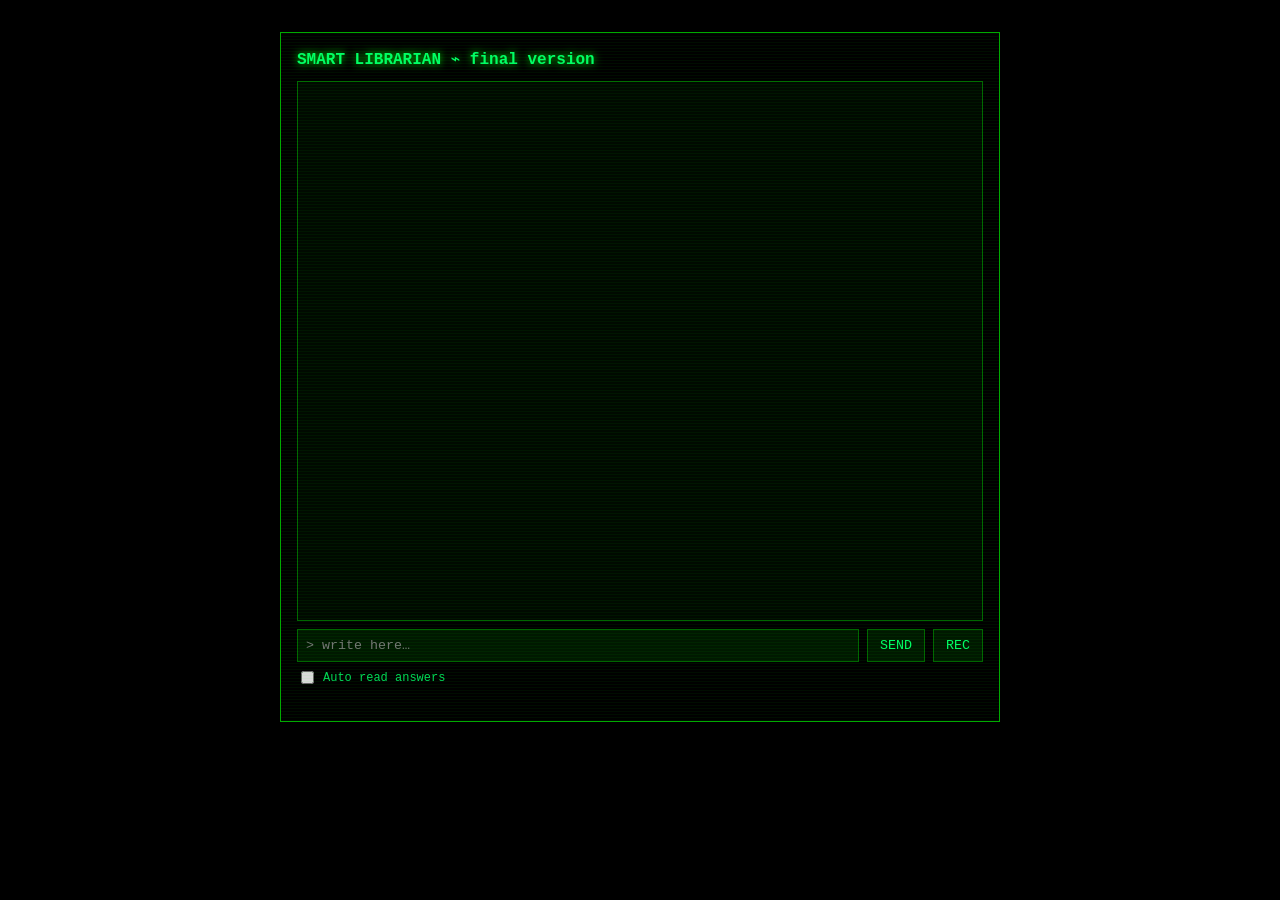
<file: llm-project-smart-library/frontend/index.html>
<!doctype html>
<html lang="ro">
<head>
  <meta charset="utf-8" />
  <meta name="viewport" content="width=device-width, initial-scale=1" />
  <title>Smart Librarian – Retro Chat</title>
  <link rel="stylesheet" href="style.css" />
</head>
<body>
  <div class="crt">
    <header>SMART LIBRARIAN ⌁ final version</header>
    <div id="messages" class="panel"></div>
    <form id="chat-form">
      <input id="msg" type="text" placeholder="> write here…" autocomplete="off" />
      <button type="submit">SEND</button>
      <button id="mic" type="button" title="Voice input (STT)">REC</button>
    </form>
    <label class="crt-toggle">
      <input id="toggle-tts" type="checkbox" />
      Auto read answers
    </label>
    <div id="extras" class="extras-bar">
      <!-- cover button will be put here dynamically after each answer -->
    </div>
  </div>

  <script src="main.js"></script>
</body>
</html>
</file>
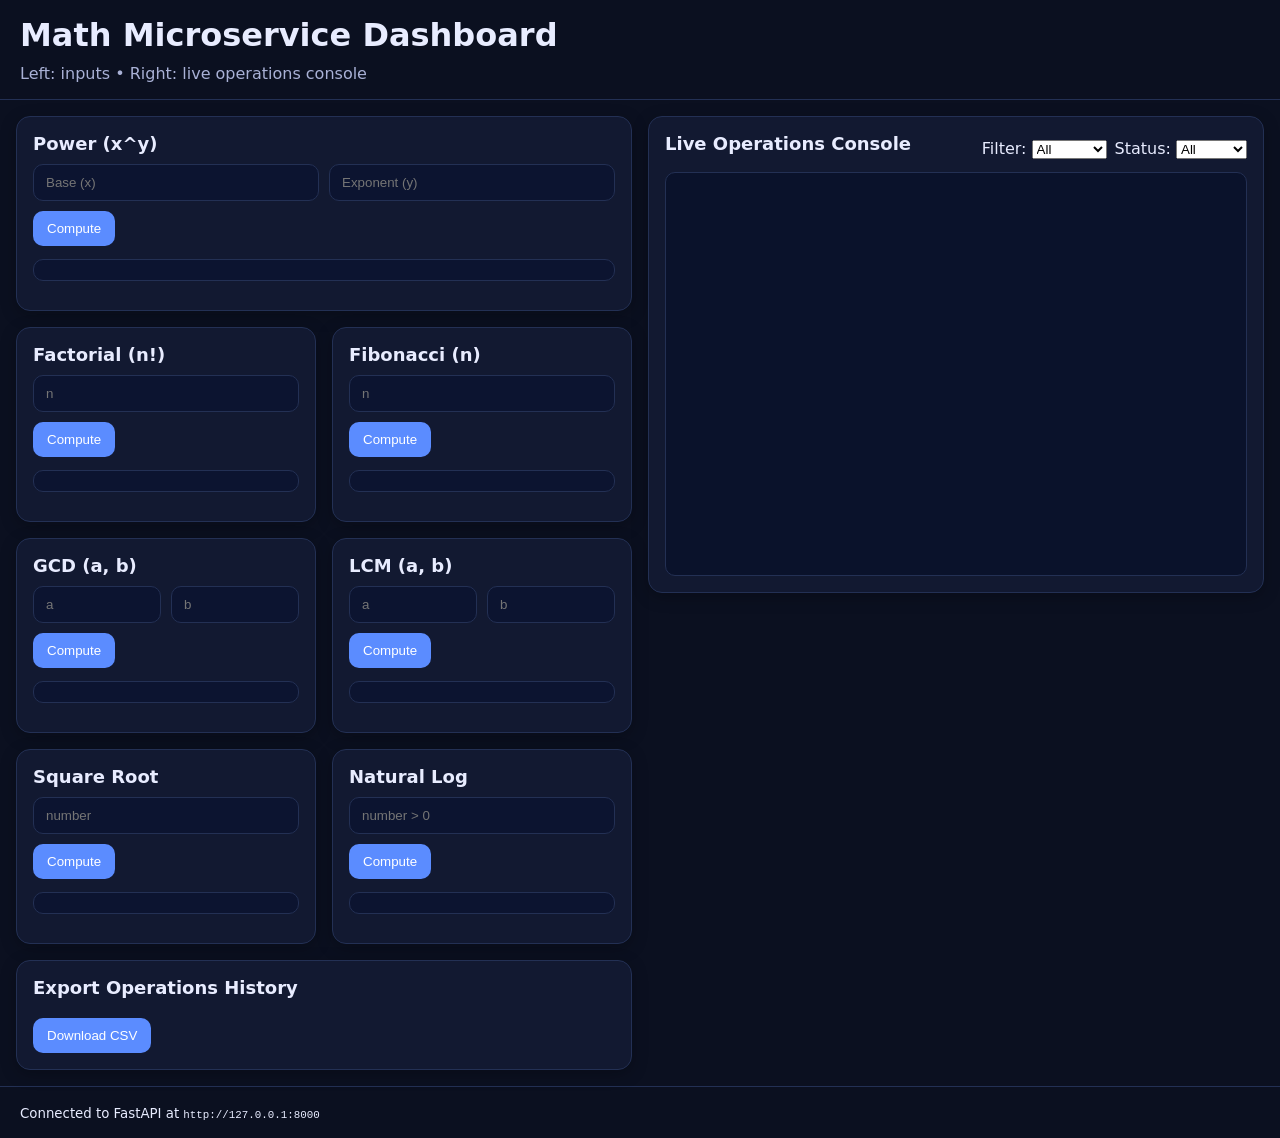
<file: Python_Microserv_Homework/Python_Microserv/dashboard/index.html>
<!DOCTYPE html>
<html lang="en">
<head>
  <meta charset="UTF-8" />
  <title>Math Microservice Dashboard</title>
  <meta name="viewport" content="width=device-width, initial-scale=1" />
  <link rel="stylesheet" href="style.css" />
</head>
<body>
  <header class="app-header">
    <h1>Math Microservice Dashboard</h1>
    <p class="subtitle">Left: inputs • Right: live operations console</p>
  </header>

  <main class="layout">
    <!-- LEFT: INPUTS -->
    <section class="left-panel">
      <div class="card">
        <h2>Power (x^y)</h2>
        <div class="row">
          <input type="number" id="pow-base" placeholder="Base (x)" step="any" />
          <input type="number" id="pow-exp" placeholder="Exponent (y)" step="any" />
        </div>
        <button id="btn-pow">Compute</button>
        <pre id="powResult" class="result"></pre>
      </div>

      <div class="grid-2">
        <div class="card">
          <h2>Factorial (n!)</h2>
          <input type="number" id="fact-n" placeholder="n" step="1" />
          <button id="btn-fact">Compute</button>
          <pre id="factorialResult" class="result"></pre>
        </div>

        <div class="card">
          <h2>Fibonacci (n)</h2>
          <input type="number" id="fib-n" placeholder="n" step="1" />
          <button id="btn-fib">Compute</button>
          <pre id="fibonacciResult" class="result"></pre>
        </div>
      </div>

      <div class="grid-2">
        <div class="card">
          <h2>GCD (a, b)</h2>
          <div class="row">
            <input type="number" id="gcd-a" placeholder="a" step="1" />
            <input type="number" id="gcd-b" placeholder="b" step="1" />
          </div>
          <button id="btn-gcd">Compute</button>
          <pre id="gcdResult" class="result"></pre>
        </div>

        <div class="card">
          <h2>LCM (a, b)</h2>
          <div class="row">
            <input type="number" id="lcm-a" placeholder="a" step="1" />
            <input type="number" id="lcm-b" placeholder="b" step="1" />
          </div>
          <button id="btn-lcm">Compute</button>
          <pre id="lcmResult" class="result"></pre>
        </div>
      </div>

      <div class="grid-2">
        <div class="card">
          <h2>Square Root</h2>
          <input type="number" id="sqrt-n" placeholder="number" step="any" />
          <button id="btn-sqrt">Compute</button>
          <pre id="sqrtResult" class="result"></pre>
        </div>

        <div class="card">
          <h2>Natural Log</h2>
          <input type="number" id="log-n" placeholder="number > 0" step="any" />
          <button id="btn-log">Compute</button>
          <pre id="logResult" class="result"></pre>
        </div>
      </div>

      <div class="card">
        <h2>Export Operations History</h2>
        <button id="btn-export">Download CSV</button>
      </div>
    </section>

    <!-- RIGHT: CONSOLE -->
    <aside class="right-panel">
      <div class="card console-card">
        <div class="console-header">
          <h2>Live Operations Console</h2>
          <div class="console-controls">
            <label>Filter:
              <select id="filter-op">
                <option value="">All</option>
                <option value="pow">pow</option>
                <option value="factorial">factorial</option>
                <option value="fibonacci">fibonacci</option>
                <option value="gcd">gcd</option>
                <option value="lcm">lcm</option>
                <option value="sqrt">sqrt</option>
                <option value="log">log</option>
              </select>
            </label>
            <label>Status:
              <select id="filter-status">
                <option value="">All</option>
                <option value="success">success</option>
                <option value="error">error</option>
                <option value="pending">pending</option>
              </select>
            </label>
          </div>
        </div>
        <div id="console" class="console"></div>
      </div>
    </aside>
  </main>

  <footer class="app-footer">
    <small>Connected to FastAPI at <code id="base-url-text"></code></small>
  </footer>

  <script src="script.js"></script>
</body>
</html>
</file>
<file: llm-project-smart-library/frontend/style.css>
:root {
  --green: #00ff66;
  --dark: #000;
}

* {
  box-sizing: border-box;
  font-family: ui-monospace, SFMono-Regular, Menlo, Monaco, Consolas, "Liberation Mono", "Courier New", monospace;
}

body {
  background: #000;
  color: var(--green);
  margin: 0;
}

.crt {
  max-width: 720px;
  margin: 32px auto;
  padding: 16px;
  border: 1px solid #0a0;
  position: relative;
  background: #000;
}

.crt::after {
  content: "";
  position: absolute;
  inset: 0;
  pointer-events: none;
  background: repeating-linear-gradient(
    0deg,
    rgba(0, 255, 0, 0.05),
    rgba(0, 255, 0, 0.05) 1px,
    transparent 1px,
    transparent 3px
  );
}

header {
  font-weight: 700;
  margin-bottom: 12px;
  text-shadow: 0 0 8px #0f0;
}

.panel {
  height: 60vh;
  overflow: auto;
  border: 1px solid #060;
  padding: 8px;
  background: rgba(0, 20, 0, 0.5);
}

.msg {
  padding: 6px 4px;
  border-bottom: 1px dotted #060;
}

.msg.bot {
  color: #b2ffcc;
}

form {
  display: flex;
  gap: 8px;
  margin-top: 8px;
}

input {
  flex: 1;
  background: #001900;
  color: var(--green);
  border: 1px solid #060;
  padding: 8px;
}

button {
  background: #001900;
  color: var(--green);
  border: 1px solid #060;
  padding: 8px 12px;
  cursor: pointer;
}

button:hover {
  filter: brightness(1.2);
  background-color:red
}

/* Details toggle styling */
.details-block {
  border: 1px solid #060;
  background: rgba(0, 20, 0, .35);
  margin: 6px 0 10px;
  padding: 6px 8px;
}

.details-block > summary {
  cursor: pointer;
  color: #b2ffcc;
  outline: none;
  user-select: none;
  list-style: none; 
}

.details-block > summary::-webkit-details-marker {
  display: none;
}

/* custom marker */
.details-block > summary::before {
  content: "▸ ";
  color: #0f0;
}
.details-block[open] > summary::before {
  content: "▾ ";
  color: #0f0;
}

/* long summary block */
.long-summary {
  margin-top: 6px;
  white-space: pre-wrap; /* keep paragraphs nicely */
}

/* optional toggle styling */
.crt-toggle {
  display: inline-flex;
  align-items: center;
  gap: 6px;
  font-size: 12px;
  opacity: .85;
  margin-top: 6px;
}
.crt-toggle input {
  accent-color: #0f0;
}

.msg.bot strong {
  color: rgb(248, 89, 214);        
  text-shadow: 0 0 6px #0f0; 
  font-weight: 700;
}

.extras-bar {
  display: flex;
  gap: 8px;
  margin: 8px 0;
}
.cover-img {
  display: block;
  margin: 8px 0 2px;
  max-width: 50%;
  border: 1px solid #060;
  box-shadow: 0 0 10px rgba(0,255,0,.2);
}
.cover-btn {
  background: #021; border: 1px solid #060; color: #0f0; padding: 6px 10px; cursor: pointer;
}
.cover-btn:disabled { opacity: .5; cursor: not-allowed; }
</file>
<file: Python_Microserv_Homework/Python_Microserv/dashboard/style.css>
/* Base layout */
* { box-sizing: border-box; }
:root {
  --bg: #0b1020;
  --card: #121931;
  --text: #e8ecff;
  --muted: #a9b1d6;
  --accent: #5b8cff;
  --success: #26c281;
  --error: #ff6b6b;
  --pending: #f7c948;
  --border: #233054;
}

html, body {
  margin: 0;
  padding: 0;
  height: 100%;
  background: var(--bg);
  color: var(--text);
  font-family: ui-sans-serif, system-ui, -apple-system, Segoe UI, Roboto, Arial, "Helvetica Neue", "Noto Sans", "Liberation Sans", sans-serif;
}

.app-header, .app-footer {
  padding: 16px 20px;
  border-bottom: 1px solid var(--border);
}
.app-footer { border-top: 1px solid var(--border); border-bottom: 0; }

.subtitle { color: var(--muted); margin: 6px 0 0; }

.layout {
  display: grid;
  grid-template-columns: 1fr 1fr;
  gap: 16px;
  padding: 16px;
  min-height: calc(100vh - 120px);
}

.left-panel, .right-panel { display: flex; flex-direction: column; gap: 16px; }

.card {
  background: var(--card);
  border: 1px solid var(--border);
  border-radius: 14px;
  padding: 16px;
  box-shadow: 0 4px 16px rgba(0,0,0,0.25);
}

h1, h2 { margin: 0 0 10px 0; }
h2 { font-size: 18px; }

.row { display: grid; grid-template-columns: 1fr 1fr; gap: 10px; }
.grid-2 { display: grid; grid-template-columns: 1fr 1fr; gap: 16px; }

input {
  width: 100%;
  padding: 10px 12px;
  background: #0c1430;
  border: 1px solid var(--border);
  border-radius: 10px;
  color: var(--text);
  outline: none;
}

button {
  margin-top: 10px;
  padding: 10px 14px;
  background: var(--accent);
  color: white;
  border: none;
  border-radius: 10px;
  cursor: pointer;
}
button:hover { filter: brightness(1.1); }

.result {
  background: #0c1430;
  border: 1px solid var(--border);
  border-radius: 10px;
  padding: 10px;
  overflow: auto;
  max-height: 140px;
}

/* Console styles */
.console-card { height: 50%; display: flex; flex-direction: column; }
.console-header { display: flex; align-items: center; justify-content: space-between; gap: 12px; margin-bottom: 8px; }
.console-controls { display: flex; gap: 8px; }
.console {
  flex: 1;
  background: #0a122b;
  border: 1px solid var(--border);
  border-radius: 10px;
  padding: 10px;
  overflow-y: auto;
  font-family: ui-monospace, SFMono-Regular, Menlo, Monaco, Consolas, "Liberation Mono", monospace;
  font-size: 13px;
  line-height: 1.45;
}

.console-entry {
  padding: 8px 10px;
  border-bottom: 1px dashed #203055;
  white-space: pre-wrap;
  word-break: break-word;
}
.console-entry:last-child { border-bottom: none; }
.tag {
  display: inline-block;
  padding: 2px 6px;
  border-radius: 999px;
  margin-right: 8px;
  font-size: 11px;
  border: 1px solid var(--border);
  color: var(--muted);
}
.tag.success { color: var(--success); border-color: var(--success); }
.tag.error   { color: var(--error); border-color: var(--error); }
.tag.pending { color: var(--pending); border-color: var(--pending); }

@media (max-width: 980px) {
  .layout { grid-template-columns: 1fr; }
}
</file>
